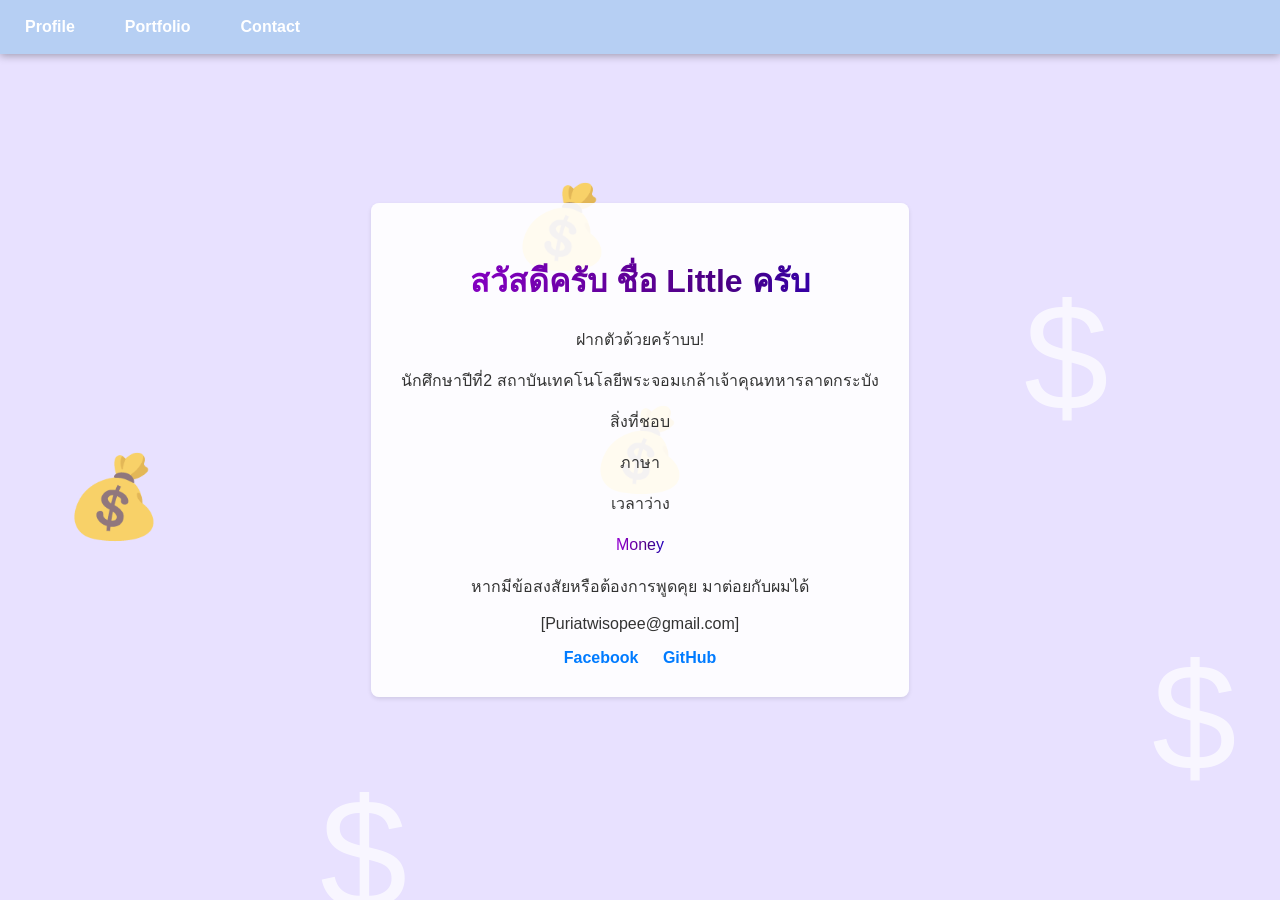
<file: rush/page2.html>
<!DOCTYPE html>
<html lang="en">
<head>
    <meta charset="UTF-8">
    <meta name="viewport" content="width=device-width, initial-scale=1.0">
    <title>แนะนำตัว</title>
    <link rel="stylesheet" href="style.css"> <style>
        body

        {
            font-family: Arial, sans-serif;
            margin: 0;
            padding: 0;
            /* คงพื้นหลังสีรุ้งเดิมไว้ */

            background-size: 400% 400%; /* ขนาดพื้นหลังที่ใหญ่กว่าปกติ */
            animation: gradientAnimation 20s ease infinite; /* ปรับเวลาเป็น 20 วินาที เพื่อให้เคลื่อนไหวช้าลงและลื่นไหลขึ้น */
            color: #333;
            min-height: 100vh;
            display: flex;
            justify-content: center;
            align-items: center;
            overflow: hidden; /* ป้องกัน scrollbar หากมีบางส่วนของ background ล้นออกมา */
        }

        .container {
            background-color: rgba(255, 255, 255, 0.9);
            padding: 30px;
            border-radius: 8px;
            box-shadow: 0 2px 4px rgba(0, 0, 0, 0.1);
            max-width: 600px;
            text-align: center;
            z-index: 1;
        }

        h1 {
            background: linear-gradient(270deg, #ff0000, #ff7f00, #ffff00, #00ff00, #0000ff, #4b0082, #9400d3);
            background-size: 400% 400%;
            -webkit-background-clip: text;
            background-clip: text;
            color: transparent;
            animation: rainbowTextAnimation 19s ease infinite;
        }

    font {
            background: linear-gradient(270deg, #ff0000, #ff7f00, #ffff00, #00ff00, #0000ff, #4b0082, #9400d3);
            background-size: 400% 400%;
            -webkit-background-clip: text;
            background-clip: text;
            color: transparent;
            animation: rainbowTextAnimation 15s ease infinite;
            line-height: 1.6;
        }

        .social-links a {
            display: inline-block;
            margin: 0 10px;
            color: #007bff;
            text-decoration: none;
            font-weight: bold;
        }
        .social-links a:hover {
            text-decoration: underline;
        }

        /* Keyframes สำหรับ animation ของพื้นหลัง (เพิ่มลูกเล่นที่นี่) */
        @keyframes gradientAnimation {
            0% {
                background-position: 0% 0%; /* เริ่มต้นที่มุมซ้ายบน */
            }
            25% {
                background-position: 100% 0%; /* เลื่อนไปมุมขวาบน */
            }
            50% {
                background-position: 100% 100%; /* เลื่อนไปมุมขวาล่าง */
            }
            75% {
                background-position: 0% 100%; /* เลื่อนไปมุมซ้ายล่าง */
            }
            100% {
                background-position: 0% 0%; /* กลับไปเริ่มต้น */
            }
        }

        /* Keyframes สำหรับ animation ของข้อความ (ถ้าคุณมีอยู่แล้ว ไม่ต้องเพิ่มซ้ำ) */
        @keyframes rainbowTextAnimation {
            0% {
                background-position: 0% 50%;
            }
            50% {
                background-position: 100% 50%;
            }
            100% {
                background-position: 0% 50%;
            }
        }

        /* เพิ่ม CSS สำหรับอิโมจิเงิน */
        .flying-money {
            position: fixed;
            font-size: 5em;
            color: white; /* เปลี่ยนเป็นสีที่มองเห็นชัดเจนบนพื้นหลังรุ้ง */
            z-index: 0;
            animation: flyMoney 10s linear infinite, driftMoney 5s ease-in-out infinite alternate;
            opacity: 0.7;
            pointer-events: none;
        }

        .flying-money:nth-child(1) { top: 10%; left: 15%; animation-delay: 0s, 1s; }
        .flying-money:nth-child(2) { top: 30%; left: 80%; animation-delay: 2s, 3s; font-size: 9.5em; }
        .flying-money:nth-child(3) { top: 50%; left: 5%; animation-delay: 1s, 0s; }
        .flying-money:nth-child(4) { top: 70%; left: 90%; animation-delay: 3s, 2s; font-size: 9.5em; }
        .flying-money:nth-child(5) { top: 20%; left: 40%; animation-delay: 0.5s, 4s; }
        .flying-money:nth-child(6) { top: 85%; left: 25%; animation-delay: 2.5s, 0.5s; font-size: 9.8em; }

        @keyframes flyMoney {
            0% { transform: translateY(-20px) rotate(0deg); }
            100% { transform: translateY(100vh + 20px) rotate(360deg); }
        }

        @keyframes driftMoney {
            0% { transform: translateX(0); }
            100% { transform: translateX(20px); }
        }
    </style>
</head>
<body>
    <nav class="navbar">
        <a href="index.html#home">Profile</a>
        <a href="index.html#section2">Portfolio</a>
        <a href="index.html#section3">Contact</a>
    </nav>

    <div class="flying-money">$</div>
    <div class="flying-money">💰</div>
    <div class="flying-money">$</div>
    <div class="flying-money">💰</div>
    <div class="flying-money">$</div>
    <div class="flying-money">💰</div>

    <div class="container">
        <h1>สวัสดีครับ ชื่อ Little ครับ</h1>
        <p>ฝากตัวด้วยคร้าบบ!</p>
        <p> นักศึกษาปีที่2 สถาบันเทคโนโลยีพระจอมเกล้าเจ้าคุณทหารลาดกระบัง</p>
        <p>สิ่งที่ชอบ</p>
        <p>ภาษา</p>
        <p>เวลาว่าง </p>
        <p><font>Money</font></p>
        <p>หากมีข้อสงสัยหรือต้องการพูดคุย มาต่อยกับผมได้</p>
        <p>[Puriatwisopee@gmail.com]</p>
        <div class="social-links">
            <a href="https://www.facebook.com/NewChainly?locale=th_TH" target="_blank">Facebook</a>
            <a href="https://github.com/DiscoveryPiscine42Bkk/discovery-piscine-basic-web-development-NakbinAvakad/tree/main" target="_blank">GitHub</a>
        </div>
    </div>
</body>
</html>
</file>
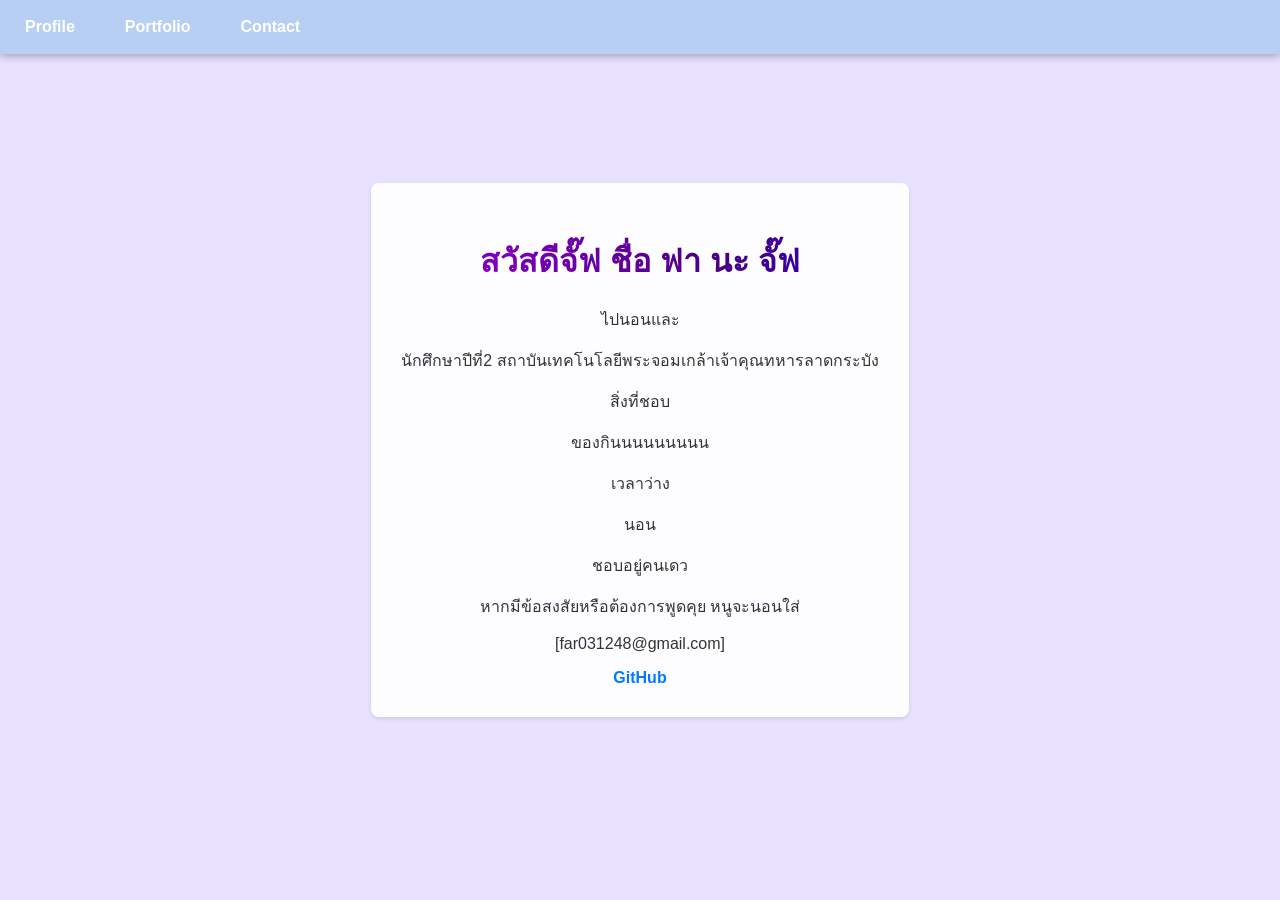
<file: rush/page3.html>
<!DOCTYPE html>
<html lang="en">
<head>
    <meta charset="UTF-8">
    <meta name="viewport" content="width=device-width, initial-scale=1.0">
    <title>แนะนำตัว</title>
    <link rel="stylesheet" href="style.css"> <style>
        body {
            font-family: Arial, sans-serif;
            margin: 0; /* เปลี่ยนจาก 40px */
            padding: 0;
            /* เพิ่มพื้นหลังสีรุ้งแบบเคลื่อนไหว */
           
            background-size: 400% 400%;
            animation: gradientAnimation 20s ease infinite;
            color: #333;
            min-height: 100vh;
            display: flex;
            justify-content: center;
            align-items: center;
            overflow: hidden; /* ป้องกัน scrollbar */
        }
        .container {
            background-color: rgba(255, 255, 255, 0.9); /* ทำให้โปร่งแสงเล็กน้อย */
            padding: 30px;
            border-radius: 8px;
            box-shadow: 0 2px 4px rgba(0, 0, 0, 0.1);
            max-width: 600px;
            /* margin: auto; ลบออกเพราะ flexbox ใน body จัดการให้แล้ว */
            text-align: center;
            z-index: 1; /* ให้อยู่เหนืออิโมจิเงิน */
        }
        h1 {
            /* โค้ดสำหรับตัวอักษรสีรุ้งเคลื่อนไหว */
            background: linear-gradient(270deg, #ff0000, #ff7f00, #ffff00, #00ff00, #0000ff, #4b0082, #9400d3);
            background-size: 400% 400%;
            -webkit-background-clip: text;
            background-clip: text;
            color: transparent;
            animation: rainbowTextAnimation 19s ease infinite;
        }
         
        
        /* เพิ่ม rule สำหรับ font tag ถ้าต้องการให้เป็นสีรุ้ง (แต่ปกติแนะนำให้ใช้ class/p tag) */
        font {
            background: linear-gradient(270deg, #ff0000, #ff7f00, #ffff00, #00ff00, #0000ff, #4b0082, #9400d3);
            background-size: 400% 400%;
            -webkit-background-clip: text;
            background-clip: text;
            color: transparent;
            animation: rainbowTextAnimation 15s ease infinite;
            line-height: 1.6;
        }
        .social-links a {
            display: inline-block;
            margin: 0 10px;
            color: #007bff;
            text-decoration: none;
            font-weight: bold;
        }
        .social-links a:hover {
            text-decoration: underline;
        }

        /* Keyframes สำหรับ animation ของพื้นหลัง */
        @keyframes gradientAnimation {
            0% { background-position: 0% 0%; }
            25% { background-position: 100% 0%; }
            50% { background-position: 100% 100%; }
            75% { background-position: 0% 100%; }
            100% { background-position: 0% 0%; }
        }

        /* Keyframes สำหรับ animation ของข้อความ (ใช้ร่วมกันกับ h1 และ p) */
        @keyframes rainbowTextAnimation {
            0% { background-position: 0% 50%; }
            50% { background-position: 100% 50%; }
            100% { background-position: 0% 50%; }
        }

        
        
    </style>
</head>
<body>
    <nav class="navbar">
        <a href="index.html#home">Profile</a>
        <a href="index.html#section2">Portfolio</a>
        <a href="index.html#section3">Contact</a>
    </nav>



    <div class="container">
        <h1>สวัสดีจั๊ฟ ชื่อ ฟา นะ จั๊ฟ</h1>
        <p>ไปนอนและ</p>
        <p> นักศึกษาปีที่2 สถาบันเทคโนโลยีพระจอมเกล้าเจ้าคุณทหารลาดกระบัง</p>
        <p>สิ่งที่ชอบ</p>
        <p>ของกินนนนนนนนน</p>
        <p>เวลาว่าง </p>
        <p>นอน</p>
        <p>ชอบอยู่คนเดว</p>
        <p>หากมีข้อสงสัยหรือต้องการพูดคุย หนูจะนอนใส่</p>
        <p>[far031248@gmail.com]</p>
        <div class="social-links">
            <a href="https://github.com/DiscoveryPiscine42Bkk/discovery-piscine-basic-web-development-Farar234/tree/main" target="_blank">GitHub</a>
        </div>
    </div>
</body>
</html>
</file>
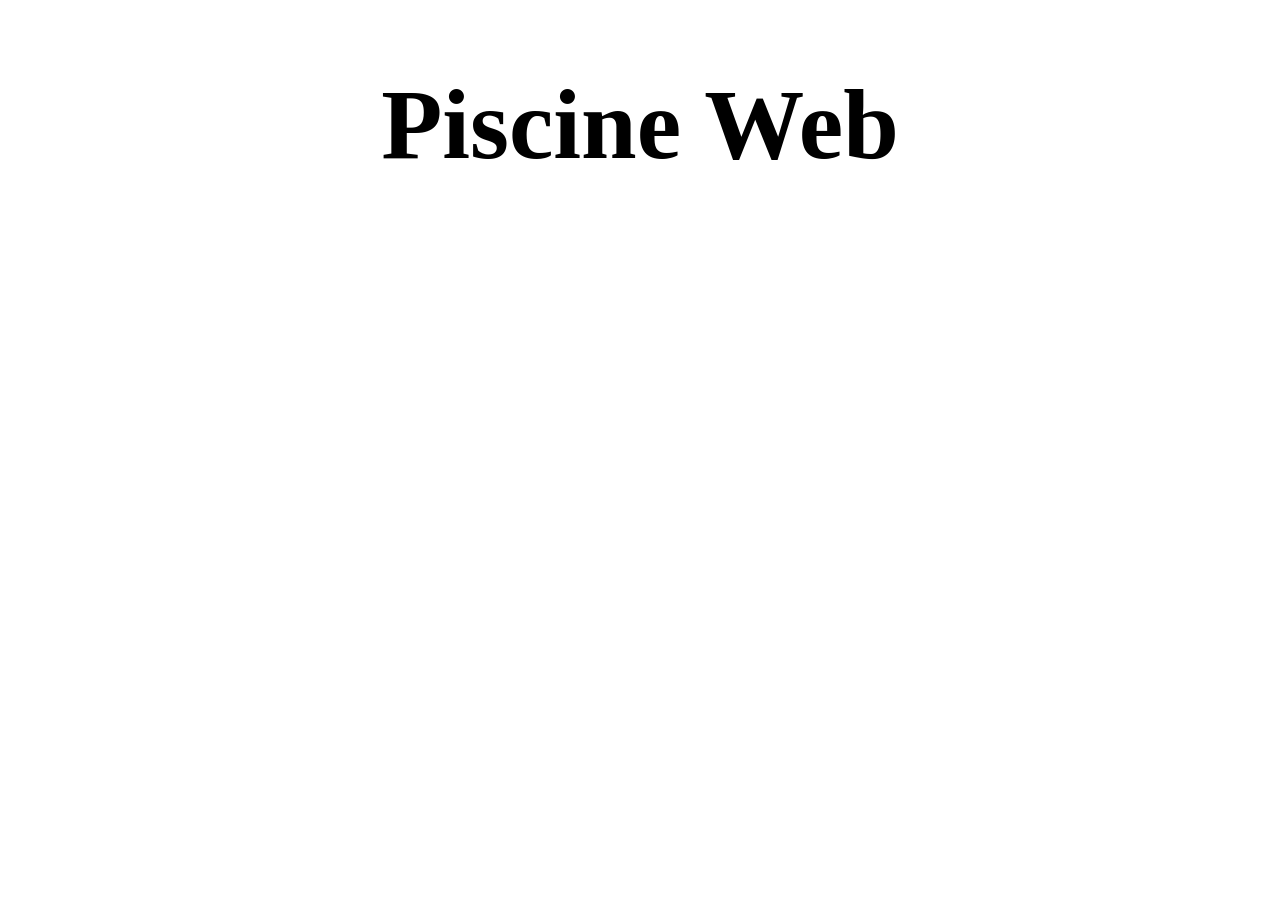
<file: cell01/ex01/piscineweb.html>
<!DOCTYPE html>
<html lang="en">
<head>
    <meta charset="UTF-8">
    <meta name="viewport" content="width=device-width, initial-scale=1.0">
    <title>Document</title>
</head>
<body>
    
<h1 style="text-align: center; font-size: 100px;">Piscine Web

</body>
</html>
</file>
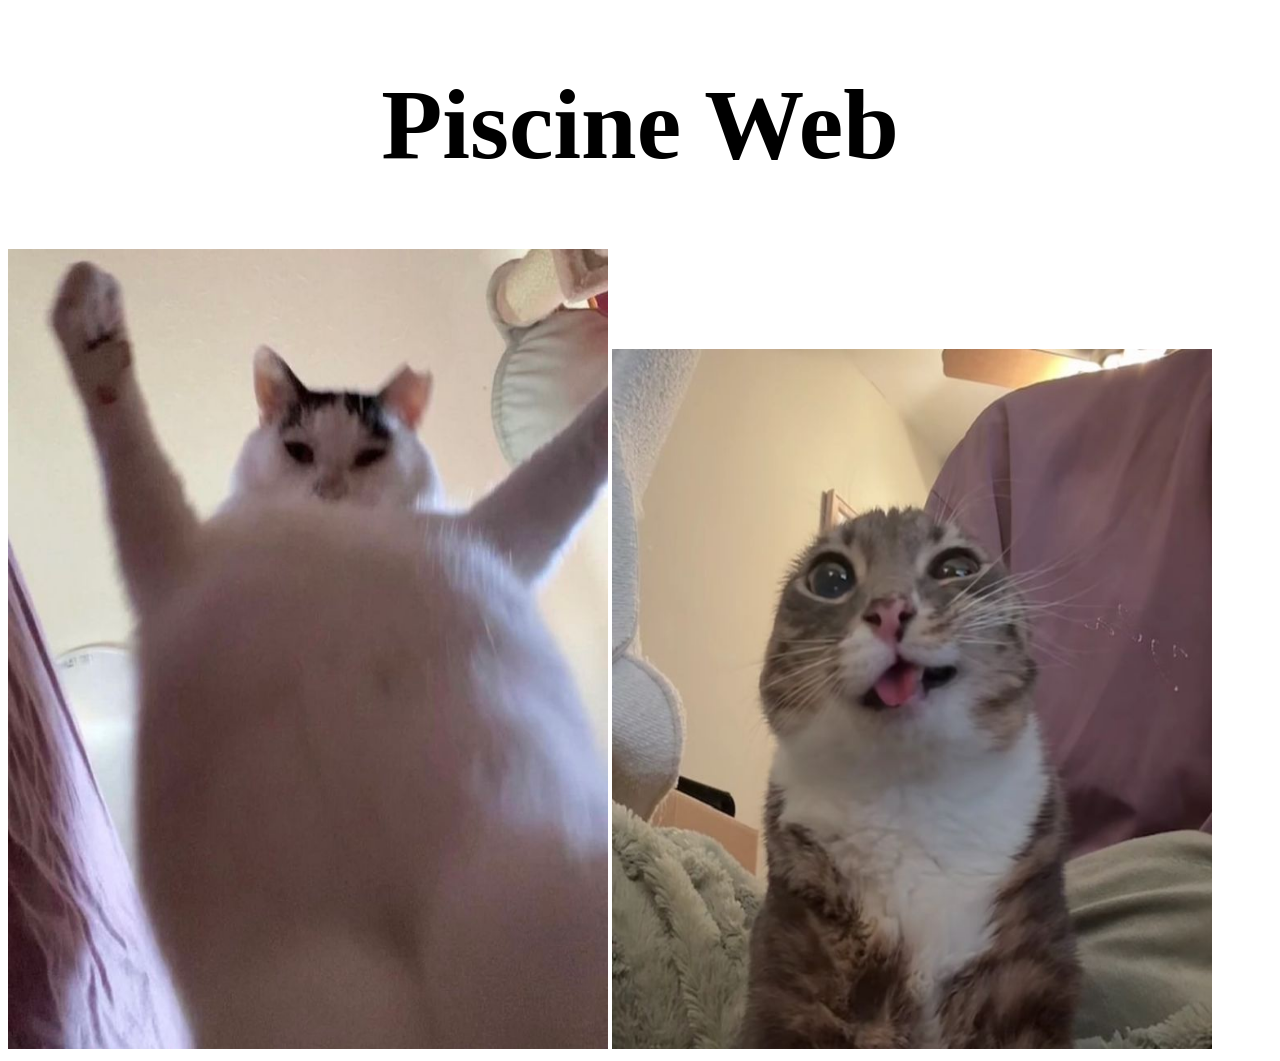
<file: cell01/ex02/piscineweb.html>
<!DOCTYPE html>
<html lang="en">
<head>
    <meta charset="UTF-8">
    <meta name="viewport" content="width=device-width, initial-scale=1.0">
    <title>Document</title>
</head>
<body>

<h1 style="text-align: center; font-size: 100px ;">Piscine Web</h1>
<img src="Cat1.jpg" width="600" height="800">
<img src="Stupid cat.jpg" width="600" height="700">

</body>
</html>
</file>
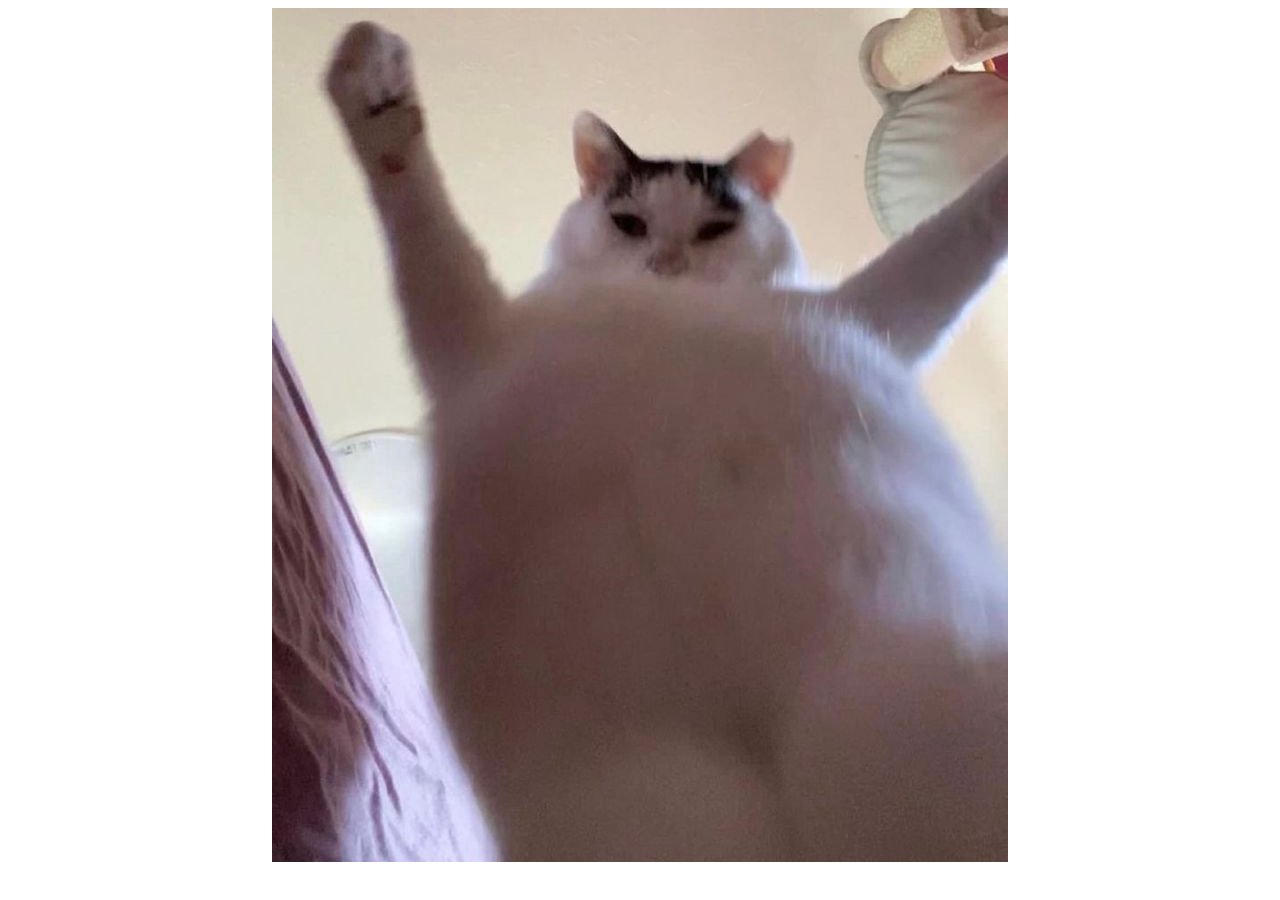
<file: cell01/ex03/piscineweb.html>
<!DOCTYPE html>
<html lang="en">
<head>
    <meta charset="UTF-8">
    <meta name="viewport" content="width=device-width, initial-scale=1.0">
    <title>Document</title>
</head>
<body>

<a href="https://www.youtube.com/watch?v=INscMGmhmX4%22%3E"><center><img src="Cat1.jpg" ></center></a>

</body>
</html>
</file>
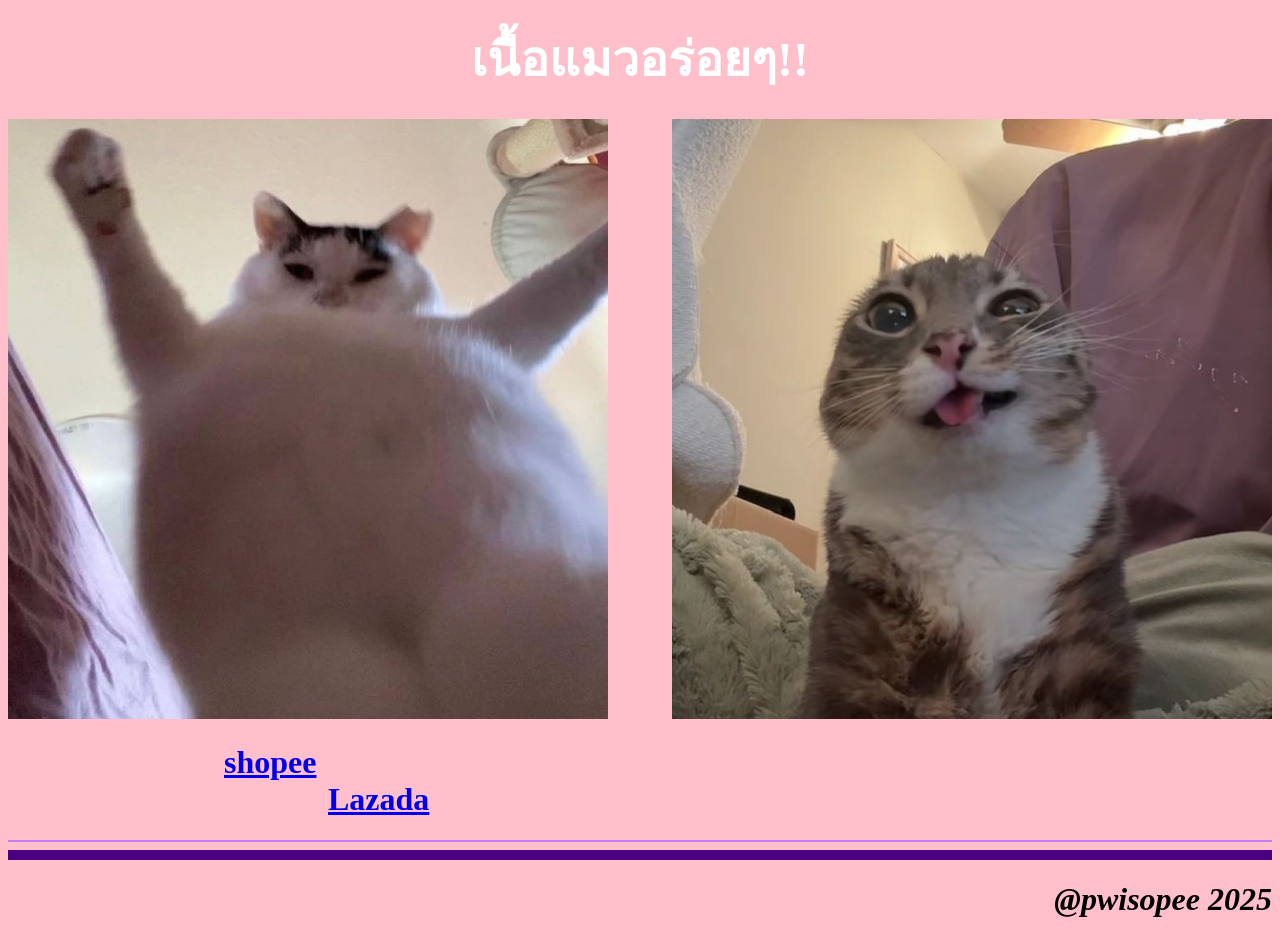
<file: cell01/ex04/basics.html>
<!DOCTYPE html>
<html lang="en">
<head>
    <meta charset="UTF-8">
    <meta name="viewport" content="width=device-width, initial-scale=1.0">
    <title>Basics</title>
</head>
<body bgcolor="pink">
    <h1><font size="60"; color="white"><center><b>เนื้อแมวอร่อยๆ!!</b></center></font></h1>
    <img src="Cat1.jpg" width="600px" height="600px"> <img src="Stupid cat.jpg" width="600px" height="600px" style="float:right"><br> 
        <h1>&nbsp;&nbsp;&nbsp;&nbsp;&nbsp;&nbsp;&nbsp;&nbsp;&nbsp;&nbsp;&nbsp;&nbsp;&nbsp;&nbsp;&nbsp;&nbsp;&nbsp;&nbsp;&nbsp;&nbsp;&nbsp;&nbsp;&nbsp;&nbsp;&nbsp;&nbsp;&nbsp;<a href="https://shopee.co.th/search?keyword=%E0%B8%AD%E0%B8%B2%E0%B8%AB%E0%B8%B2%E0%B8%A3%E0%B9%81%E0%B8%A1%E0%B8%A7" text-align: left>shopee</a>&nbsp;&nbsp;&nbsp;&nbsp;&nbsp;&nbsp;&nbsp;&nbsp;&nbsp;&nbsp;&nbsp;&nbsp;&nbsp;&nbsp;
        &nbsp;&nbsp;&nbsp;&nbsp;&nbsp;&nbsp;&nbsp;&nbsp;&nbsp;&nbsp;&nbsp;&nbsp;&nbsp;&nbsp;&nbsp;&nbsp;&nbsp;&nbsp;&nbsp;&nbsp;&nbsp;&nbsp;&nbsp;&nbsp;&nbsp;
        &nbsp;&nbsp;&nbsp;&nbsp;&nbsp;&nbsp;&nbsp;&nbsp;&nbsp;&nbsp;&nbsp;&nbsp;&nbsp;&nbsp;&nbsp;&nbsp;&nbsp;&nbsp;&nbsp;&nbsp;&nbsp;
        &nbsp;&nbsp;&nbsp;&nbsp;&nbsp;&nbsp;&nbsp;&nbsp;&nbsp;&nbsp;&nbsp;&nbsp;&nbsp;&nbsp;&nbsp;&nbsp;&nbsp;&nbsp;&nbsp;&nbsp;&nbsp;&nbsp;&nbsp;&nbsp;&nbsp;
        &nbsp;&nbsp;&nbsp;&nbsp;&nbsp;&nbsp;&nbsp;&nbsp;&nbsp;&nbsp;&nbsp;&nbsp;&nbsp;&nbsp;&nbsp;&nbsp;&nbsp;&nbsp;&nbsp;&nbsp;&nbsp;
        &nbsp;&nbsp;&nbsp;&nbsp;&nbsp;&nbsp;&nbsp;&nbsp;&nbsp;&nbsp;&nbsp;&nbsp;&nbsp;&nbsp;&nbsp;&nbsp;&nbsp;&nbsp;&nbsp;&nbsp;&nbsp;&nbsp;&nbsp;&nbsp;&nbsp;
        &nbsp;&nbsp;&nbsp;&nbsp;&nbsp;&nbsp;&nbsp;&nbsp;&nbsp;&nbsp;&nbsp;&nbsp;&nbsp;
        <a href="https://www.lazada.co.th/tag/%E0%B8%AD%E0%B8%B2%E0%B8%AB%E0%B8%B2%E0%B8%A3%E0%B9%81%E0%B8%A1%E0%B8%A7/?spm=a2o4m.homepage.search.d_go&q=%E0%B8%AD%E0%B8%B2%E0%B8%AB%E0%B8%B2%E0%B8%A3%E0%B9%81%E0%B8%A1%E0%B8%A7&catalog_redirect_tag=true">Lazada</a></h1>
        <hr size="2" color="#C47EF6">
        <hr size="10" color="#4B0081">
        <h1 align="right"><em>@pwisopee 2025</em></h1>

</body>
</html>
</file>
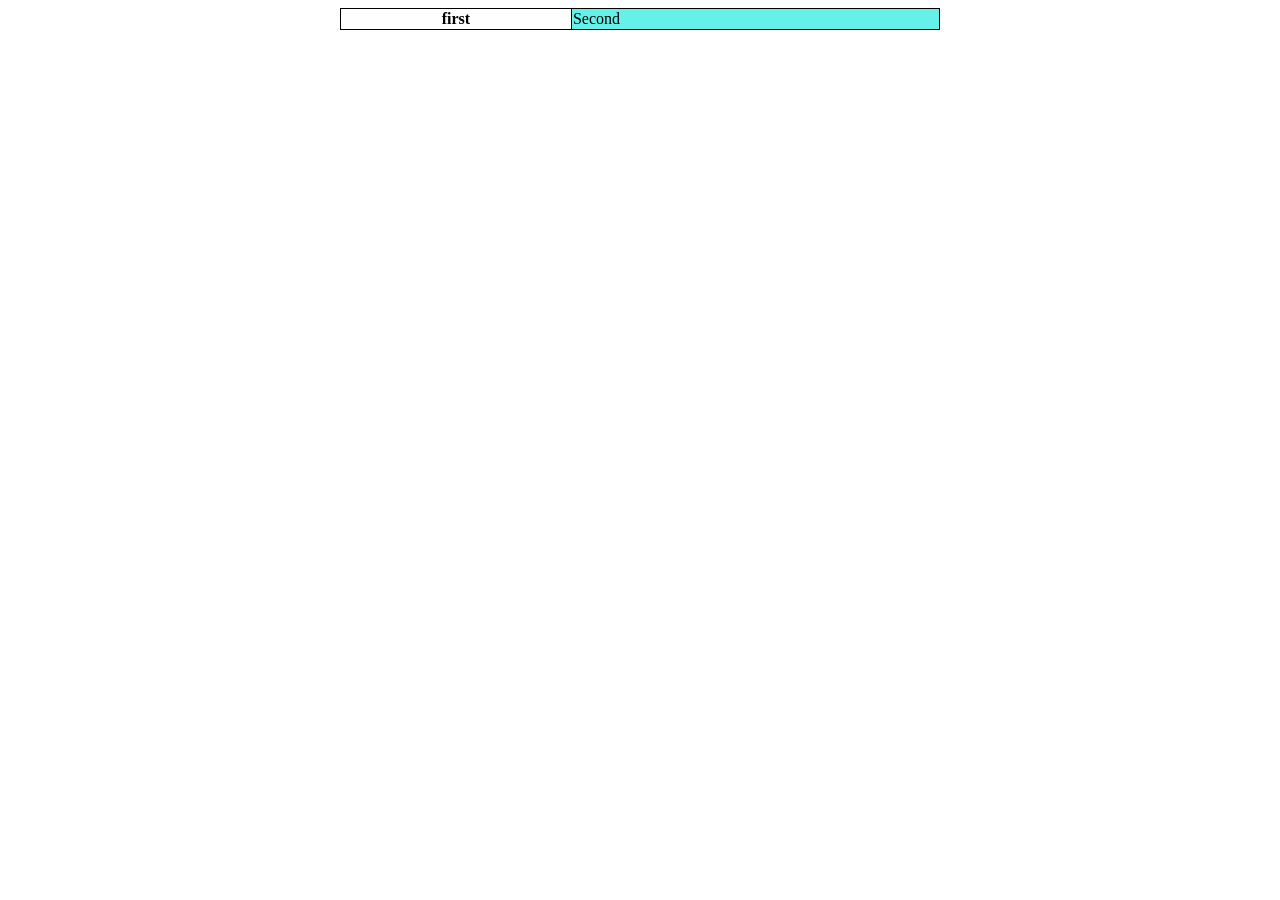
<file: cell01/ex05/tab.html>
<!DOCTYPE html>
<html lang="en">
<head>
    <meta charset="UTF-8">
    <meta name="viewport" content="width=device-width, initial-scale=1.0">
    <title>table</title>
</head>
<body>
  <style>
table, th, td {
  border: 1px solid black;
  border-collapse: collapse;
  }
  th {
  background-color: #FFFEFE;
}
td {    
  background-color: #65F0E9;
}
</style>
<body>

<table style="width:600px" align="center">
  <tr>
    <th>first</th>
    <td>Second</td>
  </tr>

</table>

</body>
</html>
</file>
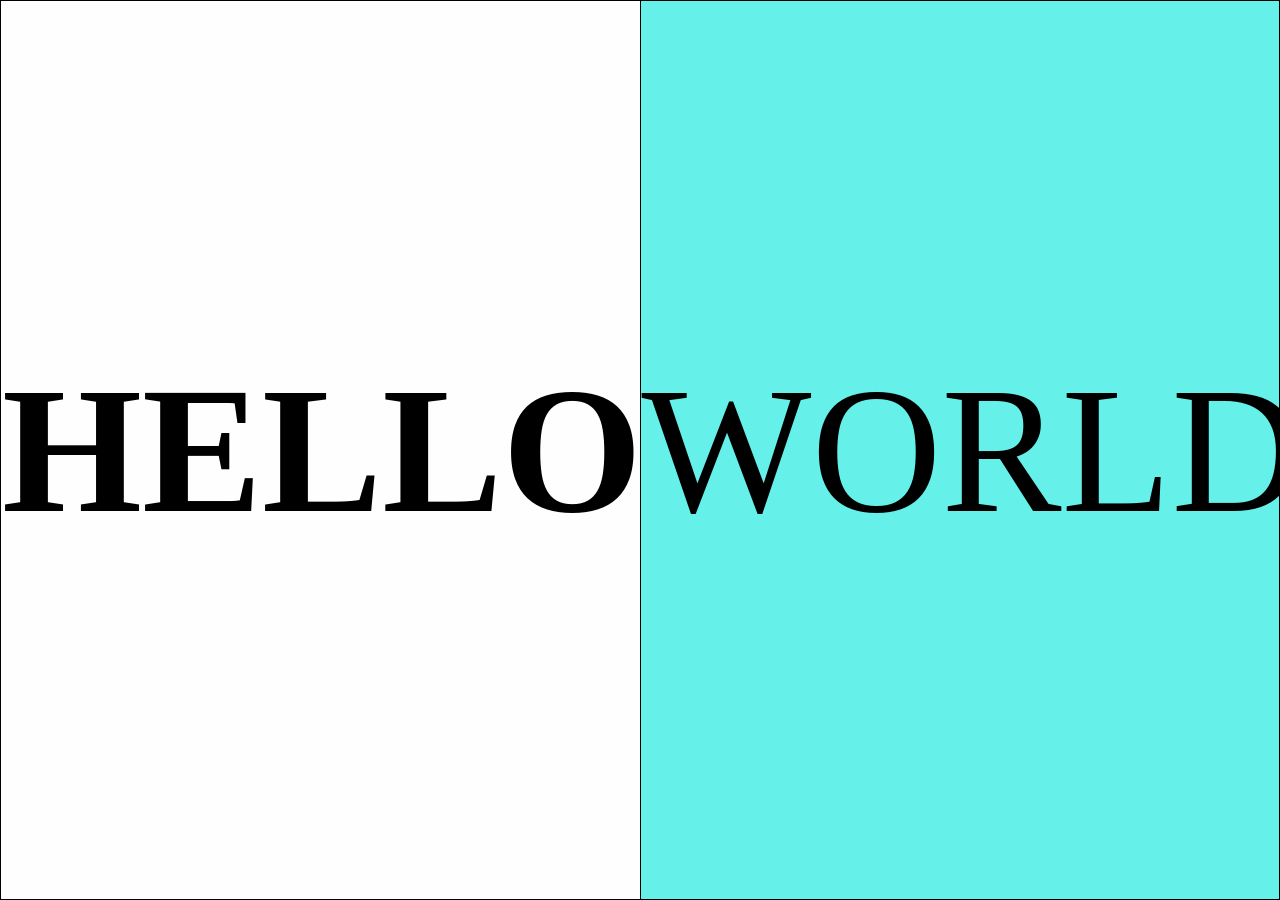
<file: cell01/ex06/responsive.html>
<!DOCTYPE html>
<html lang="en">
<head>
    <meta charset="UTF-8">
    <meta name="viewport" content="width=device-width, initial-scale=1.0">
    <title>table</title>
</head>
<body>
  <style>
    html, body {
      margin: 0;
      padding: 0;
      height: 100%;
      width: 100%;
    }
    table {
  width: 100%;
  height: 100%;
  border-collapse: collapse;
      table-layout: fixed;
}
table, th, td {
  border: 1px solid black;
  border-collapse: collapse;
  }
  th {
  background-color: #FFFEFE;
}
td {
  background-color: #65F0E9;
}

</style>
<body>

<table style="width: 100%; height: 100%;">
    <tr style="height: 100%; font-size: 180px;">
    <th>HELLO</th>
    <td>WORLD</td>
  </tr>
</table>

</body>
</html>
</file>
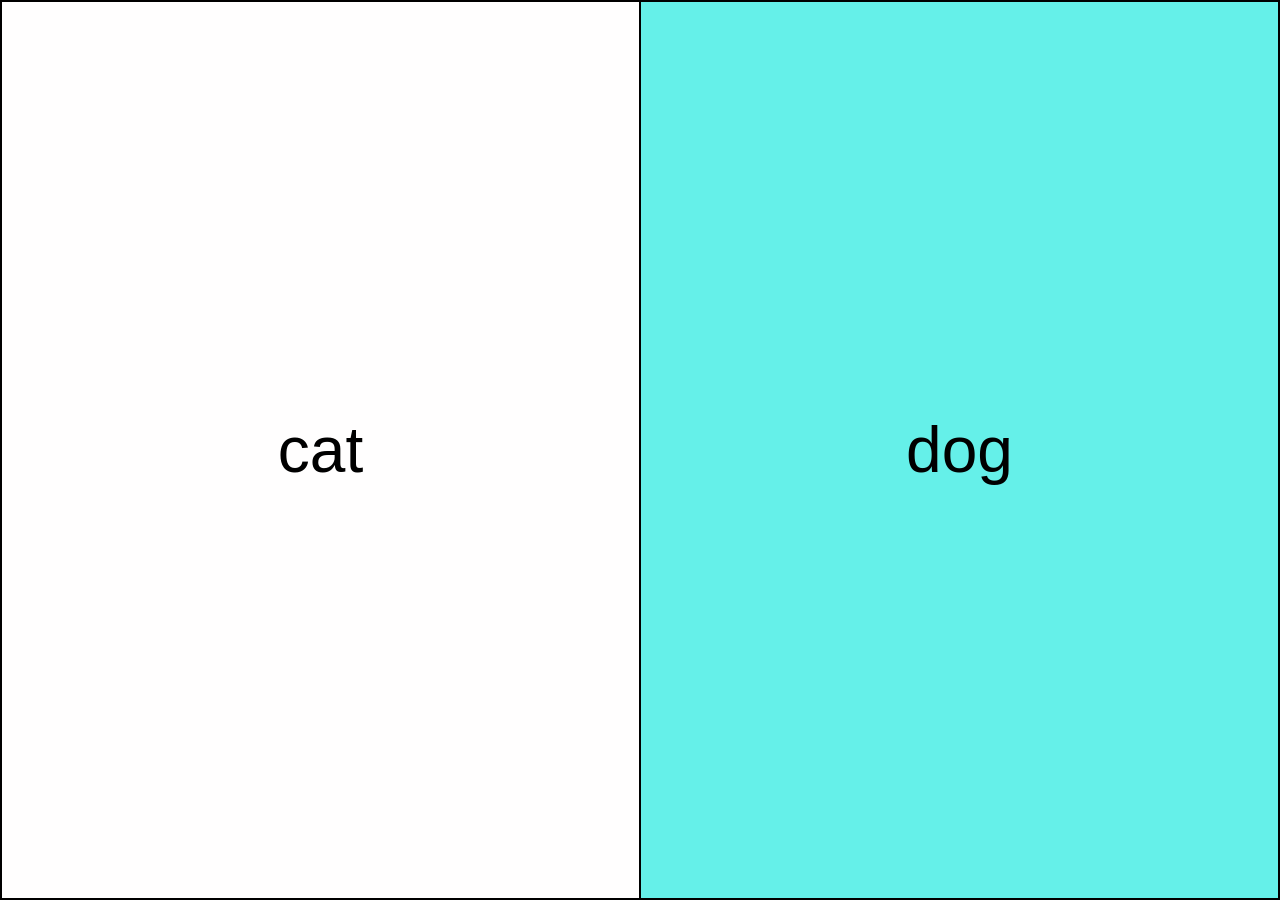
<file: cell02/ex00/responsive.html>
<html>
<head>
    <title>Improved Responsive Table</title>
    <link rel="stylesheet" href="responsive.css">
</head>
<body>

    <table>
        <tr>
            <td class="cell1">cat</td>
            <td class="cell2">dog</td>
        </tr>
    </table>

</body>
</html>
</file>
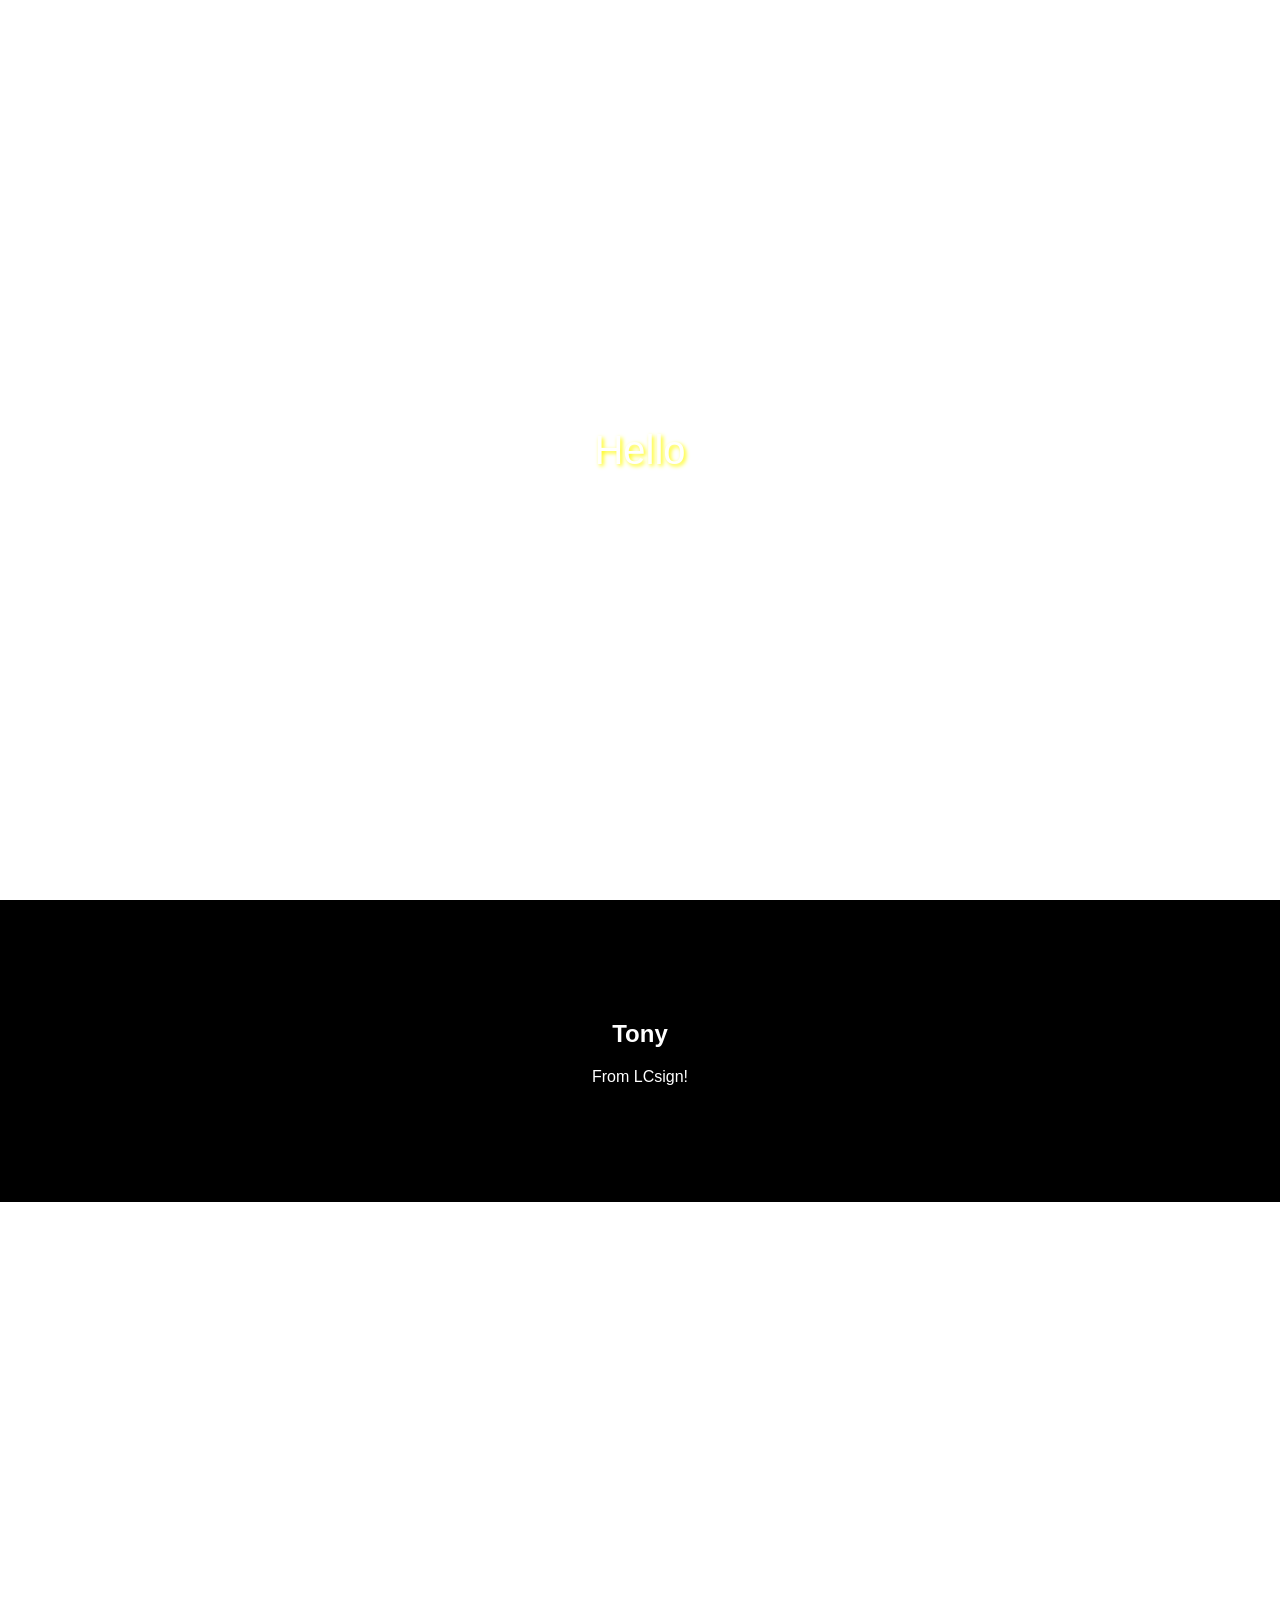
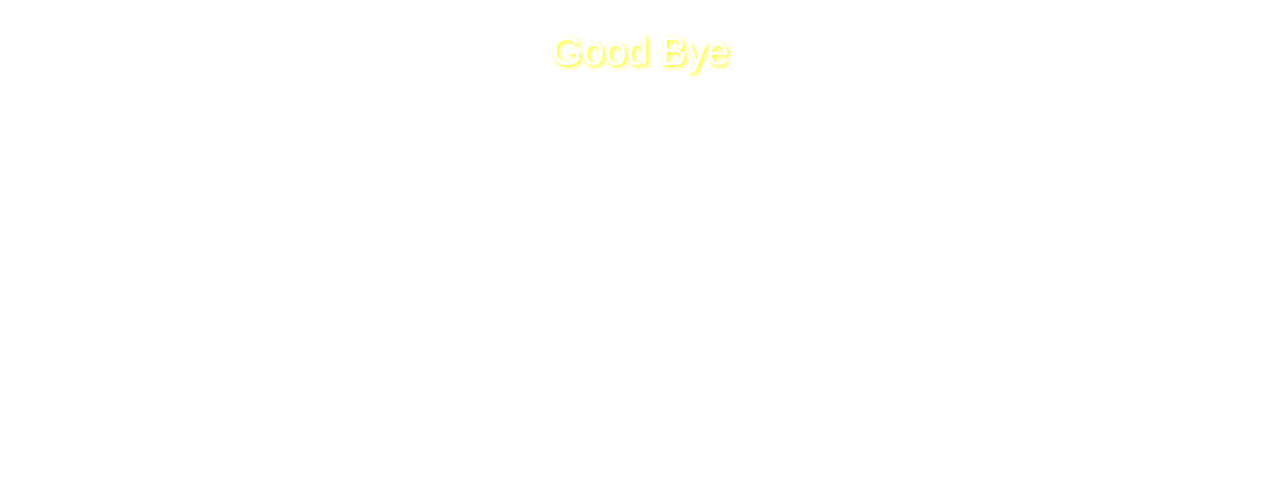
<file: cell02/ex02/parallax.html>
<html>
<head>
    <title>Parallax Example</title>
    <link rel="stylesheet" href="parallax.css">
</head>
<body>

    <!-- Section 1: Parallax Background -->
    <div class="parallax parallax1">
        <div class="text">Hello</div>
    </div>

    <!-- Section 2: Black Content Block -->
    <div class="content">
        <h2>Tony</h2>
        <p>From LCsign!</p>
    </div>

    <!-- Section 3: Parallax Background -->
    <div class="parallax parallax2">
        <div class="text">Good Bye</div>
    </div>

</body>
</html>
</file>
<file: rush/style.css>
/* --- Global Styles & Base Reset --- */
body {
    margin: 0;
    font-family: 'Segoe UI', Tahoma, Geneva, Verdana, sans-serif;
    background-color: #e8e1ff; /* สีพื้นหลังโดยรวม */
    scroll-behavior: smooth; /* ทำให้การเลื่อนเป็นไปอย่างราบรื่น */
    color: #333;
}

/* --- Navigation Bar --- */
.navbar {
    background-color: #b6cff3; /* สีพื้นหลังของแถบนำทาง */
    overflow: hidden;
    position: fixed;
    top: 0;
    width: 100%;
    box-shadow: 0 2px 8px rgba(0,0,0,0.3);
    z-index: 1000;
    display: flex;
    justify-content: left; /* จัดเมนูชิดซ้าย */
}

.navbar a {
    display: block;
    color: white; /* สีตัวอักษรของลิงก์ */
    text-align: center;
    padding: 18px 25px;
    text-decoration: none;
    font-weight: bold;
    transition: background-color 0.3s ease, color 0.3s ease;
}

.navbar a:hover {
    background-color: #cee5fd; /* สีพื้นหลังเมื่อเมาส์ชี้ */
    color: rgb(130, 102, 194); /* สีตัวอักษรเมื่อเมาส์ชี้ */
}

/* --- Parallax Sections --- */
.parallax-section {
    position: relative;
    min-height: 100vh; /* ความสูงของแต่ละส่วน parallax (100% ของ viewport height) */
    display: flex;
    justify-content: center;
    align-items: center;
    background-size: cover; /* ครอบคลุมพื้นที่ทั้งหมด */
    background-position: center; /* จัดตำแหน่งรูปภาพตรงกลาง */
    background-repeat: no-repeat; /* ไม่ให้รูปภาพซ้ำ */
    background-attachment: fixed; /* **นี่คือ key ของ Parallax Effect** */
    text-align: center; /* ข้อความหลักใน parallax section จะอยู่ตรงกลาง */
    color: white; /* สีข้อความหลักบนรูปภาพ */
    text-shadow: 2px 2px 4px rgba(14, 37, 63, 0.7); /* เงาข้อความให้อ่านง่ายขึ้น */
}

/* กำหนดรูปภาพพื้นหลังสำหรับแต่ละส่วน */
.parallax-1 {
    background-image: url('https://www.kmitl.ac.th/sites/default/files/styles/cover_image/public/2024-11/01%E0%B8%A3%E0%B8%B2%E0%B8%87%E0%B8%A7%E0%B8%B1%E0%B8%A5%E0%B8%A2%E0%B8%AD%E0%B8%94%E0%B9%80%E0%B8%A2%E0%B8%B5%E0%B9%88%E0%B8%A2%E0%B8%A115.3.jpeg?itok=PuDWI1Cq'); /* เดี๋ยวเปลี่ยนเป็นรูปมหาลัย */
}

.parallax-2 {
    background-image: url('https://admin.curriculum.kmitl.ac.th/api/media/file/kbs2024-cover.jpg'); /* ฟาเลือก */
}
.parallax-3 {
background-color: #afcbe9;}

/* --- Container สำหรับเนื้อหาภายใน Parallax Section (Flexbox Base) --- */
.parallax-container {
    display: flex; /* ใช้ Flexbox ในการจัดวาง */
    width: 90%; /* กำหนดความกว้างของ Container (ปรับได้ตามต้องการ) */
    max-width: 1400px; /* กำหนดความกว้างสูงสุด */
    margin: 0 auto; /* จัด Container ให้อยู่ตรงกลาง */
    align-items: center; /* จัดแนวเนื้อหาตามแนวตั้งให้อยู่ตรงกลาง */
    justify-content: space-around; /* กระจายพื้นที่ระหว่าง item */
    padding: 50px 0; /* เพิ่ม padding ด้านบนและล่าง */
    flex-wrap: wrap; /* ทำให้ item ขึ้นบรรทัดใหม่เมื่อหน้าจอเล็ก */
}

/* --- Profile Cards (สำหรับ #home section) --- */
.profile-card {
    background-color: rgba(255, 255, 255, 0.9); /* พื้นหลังการ์ดโปรไฟล์ */
    color: #333;
    padding: 30px;
    border-radius: 20px;
    box-shadow: 0 8px 20px rgba(0,0,0,0.2);
    margin: 20px; /* ระยะห่างระหว่างการ์ด */
    flex: 1; /* ทำให้การ์ดขยายและหดตัวได้ */
    min-width: 300px; /* ความกว้างขั้นต่ำของการ์ด */
    max-width: 350px; /* ความกว้างสูงสุดของการ์ด */
    text-align: center;
    transition: transform 0.3s ease, box-shadow 0.3s ease;
}

.profile-card:hover {
    transform: translateY(-5px); /* ยกการ์ดขึ้นเล็กน้อยเมื่อเมาส์ชี้ */
    box-shadow: 0 12px 25px rgba(0,0,0,0.3);
}

.profile-card img {
    width: 150px;
    height: 150px;
    border-radius: 50%; /* ทำให้รูปภาพเป็นวงกลม */
    object-fit: cover; /* ครอบคลุมพื้นที่รูปภาพ */
    border: px solid #007bff; /* ขอบรูปภาพ */
    margin-bottom: 20px;
}

.profile-card h2 {
    font-size: 2.2em;
    color: #3e4cce;
    margin-bottom: 20px;
}

.profile-card p {
    font-size: 1.1em;
    line-height: 1.6;
    margin-bottom: 20px;
}

.btn-read-more {
    display: inline-block;
    background-color: #266ac4;
    color: white;
    padding: 10px 25px;
    border-radius: 5px;
    text-decoration: none;
    font-weight: bold;
    transition: background-color 0.3s ease;
}

.btn-read-more:hover {
    background-color: #0056b3;
}

/* --- Three Columns Layout (สำหรับ .parallax-container.three-columns) --- */
.parallax-container.three-columns {
    /* คุณสมบัติ Flexbox เดิมยังคงอยู่ */
    justify-content: space-between; /* จัดกระจายให้มีช่องว่างเท่าๆ กัน */
}

.column-item {
    background-color: rgba(255, 255, 255, 0.9); /* พื้นหลังคอลัมน์ */
    color: #333;
    padding: 25px;
    border-radius: 10px;
    box-shadow: 0 5px 15px rgba(0,0,0,0.15);
    margin: 15px; /* ระยะห่างระหว่างคอลัมน์ */
    flex: 1; /* ทำให้แต่ละคอลัมน์ขยายและหดตัวได้ */
    min-width: 200px; /* ความกว้างขั้นต่ำของแต่ละคอลัมน์ */
    max-width: 32%; /* กำหนดให้ 3 คอลัมน์แสดงในแถวเดียว */
    box-sizing: border-box; /* สำคัญ: รวม padding เข้าไปใน width */
    text-align: center;
    transition: transform 0.3s ease, box-shadow 0.3s ease;
}

.column-item:hover {
    transform: translateY(-5px);
    box-shadow: 0 8px 20px rgba(0,0,0,0.25);
}

.column-item h3 {
    font-size: 1.8em;
    color: #007bff;
    margin-bottom: 15px;
}

.column-item img {
    max-width: 90%;
    height: auto;
    border-radius: 8px;
    margin-bottom: 15px;
}

.column-item p {
    font-size: 1.em;
    line-height: 1.6;
}

.btn-more-info {
    display: inline-block;
    background-color: #28a745; /* สีเขียว */
    color: white;
    padding: 8px 20px;
    border-radius: 5px;
    text-decoration: none;
    font-weight: bold;
    margin-top: 15px;
    transition: background-color 0.3s ease;
}

/* --- Normal Content Sections --- */
.normal-content {
    padding: 80px 10%; /* เพิ่ม padding ด้านบนและล่างให้เนื้อหามีพื้นที่มากขึ้น */
    background-color: #ffffff; /* สีพื้นหลังของส่วนเนื้อหาปกติ */
    text-align: center;
    line-height: 1.8;
    box-shadow: 0 2px 10px rgba(0,0,0,0.1);
    margin: 20px 0; /* เพิ่มระยะห่างระหว่างส่วน */
}

.normal-content h2 {
    font-size: 2.5em;
    color: #007bff;
    margin-bottom: 30px;
}

.normal-content p {
    font-size: 1.1em;
    max-width: 800px;
    margin: 0 auto 15px auto;
}

/* --- Responsive Adjustments --- */
@media (max-width: 1024px) {
    .profile-card {
        max-width: 45%; /* ปรับให้ Profile card แสดง 2 อันต่อแถวบน tablet */
    }
    .column-item {
        max-width: 48%; /* ปรับให้ 3 คอลัมน์ แสดง 2 อันต่อแถวบน tablet */
    }
}

@media (max-width: 768px) {
    .navbar a {
        padding: 15px 15px;
        font-size: 0.9em;
    }
    .parallax-container {
        flex-direction: column; /* จัดให้เนื้อหาเรียงกันในแนวตั้งบนมือถือ */
        padding: 30px 0;
    }
    .profile-card,
    .column-item {
        width: 90%; /* เต็มความกว้างของ container บนมือถือ */
        max-width: 90%;
        margin: 15px 0;
    }
    .profile-card img {
        width: 120px;
        height: 120px;
    }
    .profile-card h2 {
        font-size: 1.8em;
    }
    .profile-card p {
        font-size: 1em;
    }
    .content-overlay h1 {
        font-size: 2.5em;
    }
    .content-overlay p {
        font-size: 1.2em;
    }
    .normal-content {
        padding: 50px 5%;
    }
    .normal-content h2 {
        font-size: 2em;
    }
    .column-item h3 {
        font-size: 1.5em;
    }
}
</file>
<file: cell02/ex00/responsive.css>
html, body {
    margin: 0;
    padding: 0;
    height: 100%;
    width: 100%;
}

table {
    border-collapse: collapse;
    width: 100%;
    height: 100%;
    table-layout: fixed; /* ทำให้ responsive จริง */
}

td {
    border: 2px solid black;
    text-align: center;
    vertical-align: middle;
    font-size: 5vw; /* ขนาดอักษร responsive */
    font-family: Arial, sans-serif;
    word-wrap: break-word;
}

.cell1 {
    background-color: #FFFEFE; /* สีฟ้า */
}

.cell2 {
    background-color: #65F0E9; /* สีชมพู */
}
</file>
<file: cell02/ex02/parallax.css>
body, html {
    margin: 0;
    padding: 0;
    height: 100%;
    font-family: Arial, sans-serif;
}

.parallax {
    /* Parallax effect */
    background-attachment: fixed;
    background-position: center;
    background-repeat: no-repeat;
    background-size: cover;
    min-height: 100vh; /* Full screen height */
    position: relative;
    display: flex;
    justify-content: center;
    align-items: center;
    color: white;
    font-size: 40px;
    text-shadow: 2px 2px 4px #fffb00;
}

.parallax1 {
    background-image: url('https://admin.esports.gg/wp-content/uploads/2025/03/Tony-LC-Sign-968x544.jpg'); /* ภาพแรก */
}

.parallax2 {
    background-image: url('https://img.chilling.tw/images/a/Lui/02(56).jpg'); /* ภาพที่สอง */
}

.content {
    background-color: black;
    color: white;
    text-align: center;
    padding: 100px 20px;
}
</file>
